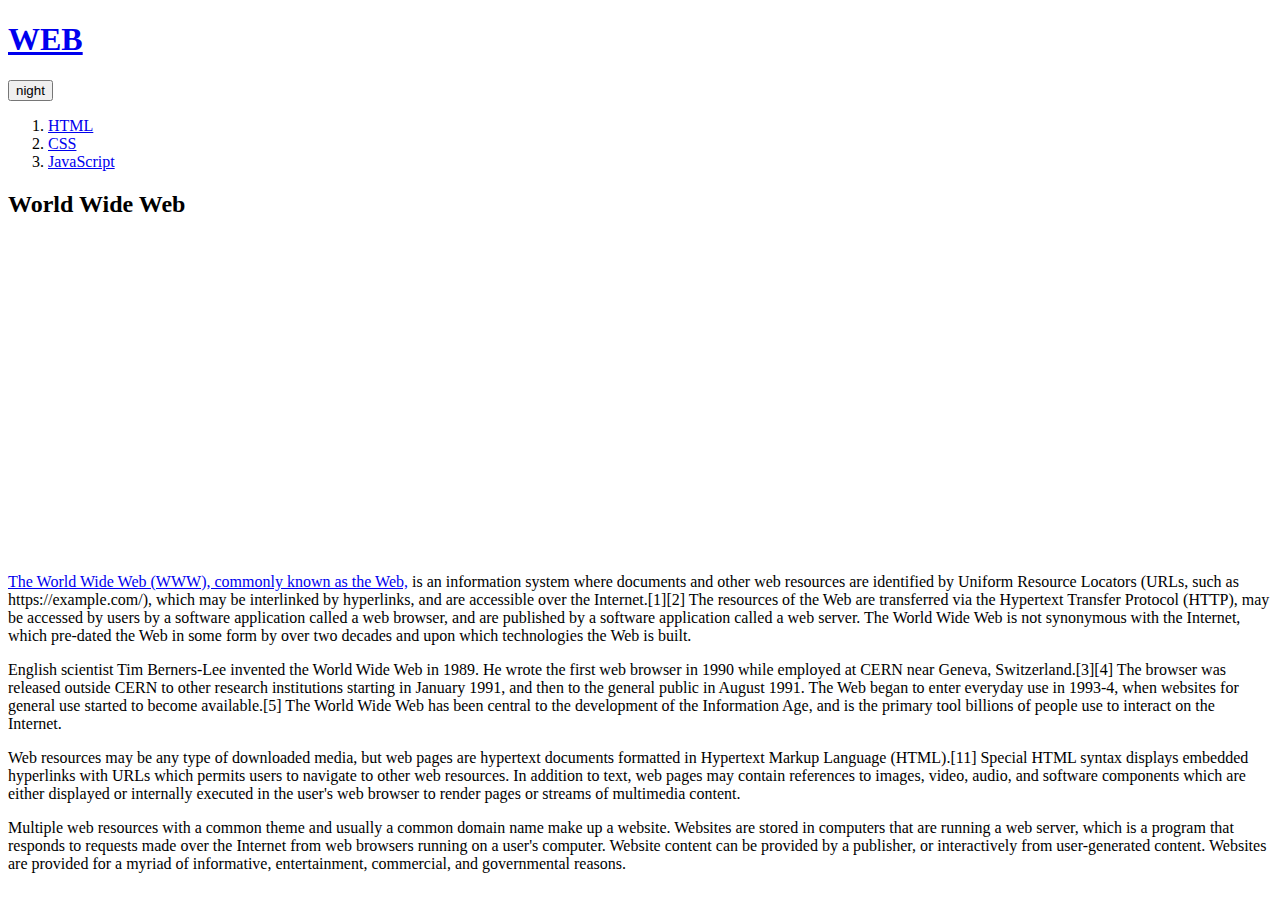
<file: index.html>
<!DOCTYPE html>
<html>
  <head>
    <meta charset="utf-8">
    <title>WEB-Welcome</title>
    <script src="https://ajax.googleapis.com/ajax/libs/jquery/3.6.0/jquery.min.js"></script>
    <script src="colors.js"></script>
  </head>
  <body>
    <h1><a href="index.html">WEB</a></h1>
    <input id="night_day" type="button" value="night" onclick="
      nightDayHandler(this);
    ">
    <div id="grid">
      <ol>
        <li><a href="1.html">HTML</a></li>
        <li><a href="2.html">CSS</a></li>
        <li><a href="3.html">JavaScript</a></li>
      </ol>
      <div id="article">
        <h2>World Wide Web</h2>

        <iframe width="560" height="315" src="https://www.youtube.com/embed/YVxCFGv9Eqk" title="YouTube video player" frameborder="0" allow="accelerometer; autoplay; clipboard-write; encrypted-media; gyroscope; picture-in-picture" allowfullscreen></iframe>

        <p><a href="https://en.wikipedia.org/wiki/History_of_the_World_Wide_Web" target="_blank" title="History of the World Wide Web">The World Wide Web (WWW), commonly known as the Web,</a>  is an information system where documents and other web resources are identified by Uniform Resource Locators (URLs, such as https://example.com/), which may be interlinked by hyperlinks, and are accessible over the Internet.[1][2] The resources of the Web are transferred via the Hypertext Transfer Protocol (HTTP), may be accessed by users by a software application called a web browser, and are published by a software application called a web server. The World Wide Web is not synonymous with the Internet, which pre-dated the Web in some form by over two decades and upon which technologies the Web is built.</p>
        
        <p>English scientist Tim Berners-Lee invented the World Wide Web in 1989. He wrote the first web browser in 1990 while employed at CERN near Geneva, Switzerland.[3][4] The browser was released outside CERN to other research institutions starting in January 1991, and then to the general public in August 1991. The Web began to enter everyday use in 1993-4, when websites for general use started to become available.[5] The World Wide Web has been central to the development of the Information Age, and is the primary tool billions of people use to interact on the Internet.</p>

        <p>Web resources may be any type of downloaded media, but web pages are hypertext documents formatted in Hypertext Markup Language (HTML).[11] Special HTML syntax displays embedded hyperlinks with URLs which permits users to navigate to other web resources. In addition to text, web pages may contain references to images, video, audio, and software components which are either displayed or internally executed in the user's web browser to render pages or streams of multimedia content.</p>
        <p>Multiple web resources with a common theme and usually a common domain name make up a website. Websites are stored in computers that are running a web server, which is a program that responds to requests made over the Internet from web browsers running on a user's computer. Website content can be provided by a publisher, or interactively from user-generated content. Websites are provided for a myriad of informative, entertainment, commercial, and governmental reasons.</p>
        <p>
      </div>
    </div>
      <div id="disqus_thread"></div>
      <script>
          /**
          *  RECOMMENDED CONFIGURATION VARIABLES: EDIT AND UNCOMMENT THE SECTION BELOW TO INSERT DYNAMIC VALUES FROM YOUR PLATFORM OR CMS.
          *  LEARN WHY DEFINING THESE VARIABLES IS IMPORTANT: https://disqus.com/admin/universalcode/#configuration-variables    */
          /*
          var disqus_config = function () {
          this.page.url = PAGE_URL;  // Replace PAGE_URL with your page's canonical URL variable
          this.page.identifier = PAGE_IDENTIFIER; // Replace PAGE_IDENTIFIER with your page's unique identifier variable
          };
          */
          (function() { // DON'T EDIT BELOW THIS LINE
          var d = document, s = d.createElement('script');
          s.src = 'https://web-test-sy7vnm39zt.disqus.com/embed.js';
          s.setAttribute('data-timestamp', +new Date());
          (d.head || d.body).appendChild(s);
          })();
      </script>
      <noscript>Please enable JavaScript to view the <a href="https://disqus.com/?ref_noscript">comments powered by Disqus.</a></noscript>
    </p>
    <p>
      <script id="dsq-count-scr" src="//web-test-sy7vnm39zt.disqus.com/count.js" async></script>
    </p>
  </body>
</html>
</file>
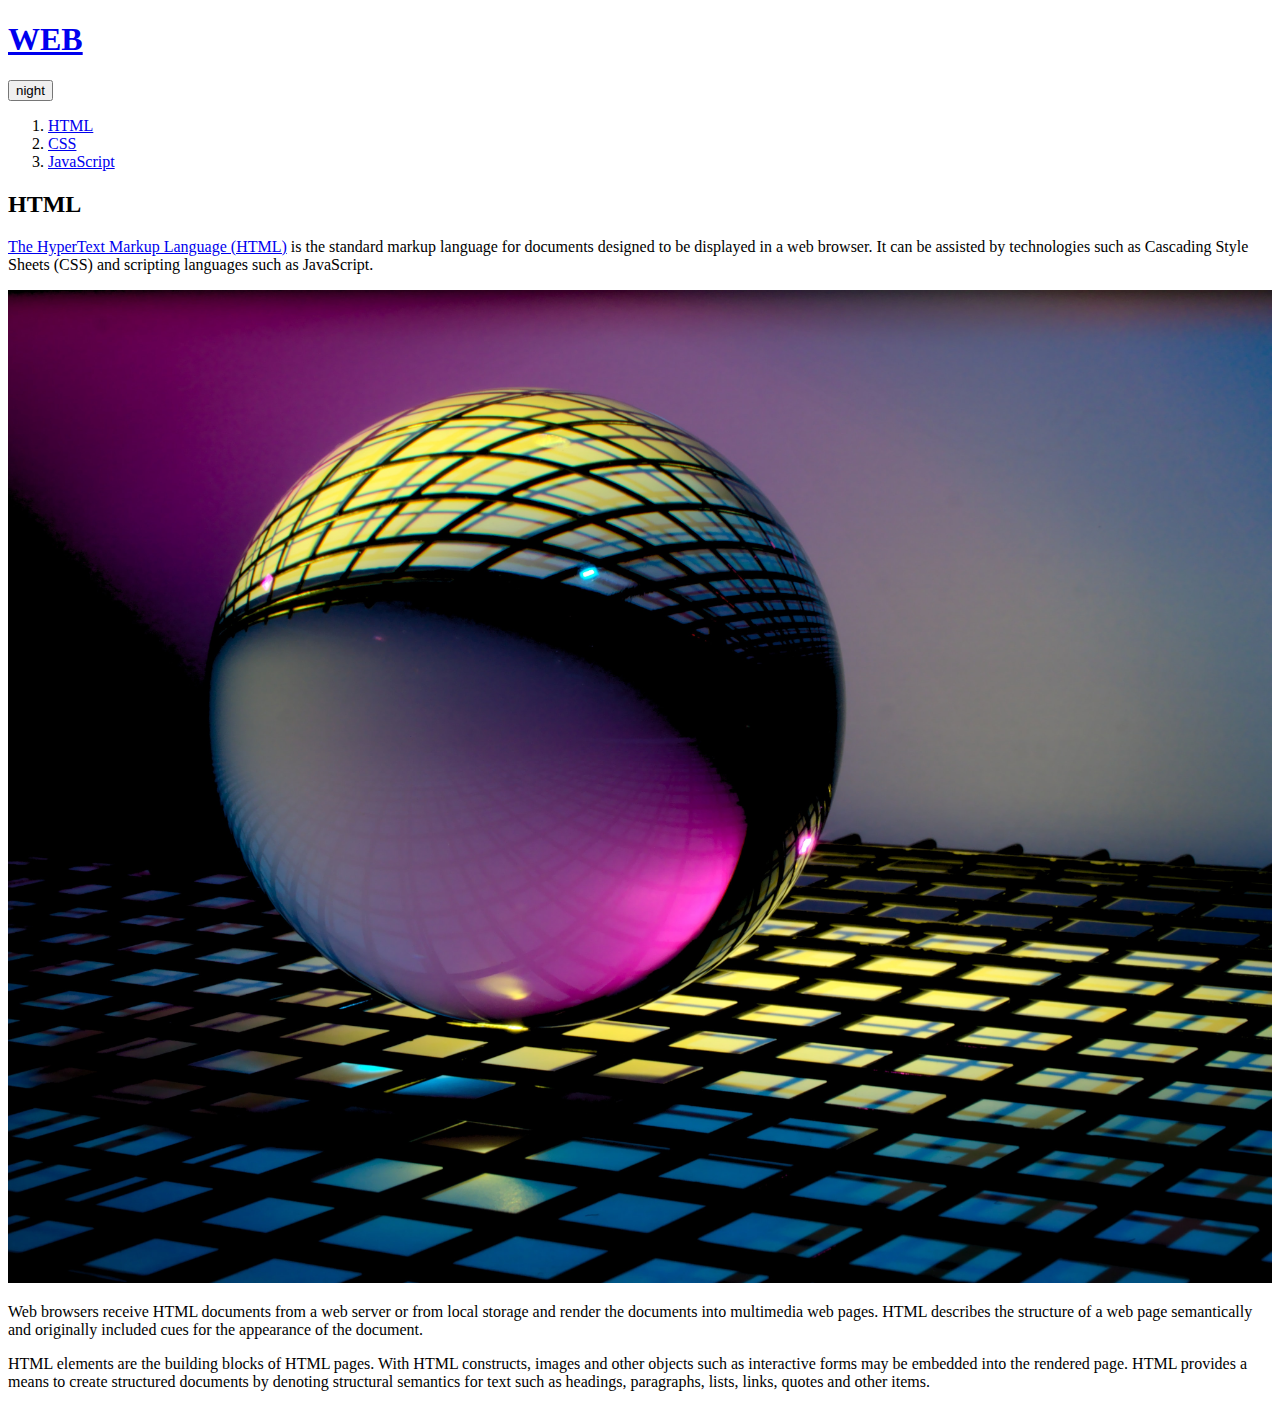
<file: 1.html>
<!DOCTYPE html>
<html>
  <head>
    <meta charset="utf-8">
    <title>WEB1-HTML</title>
    <script src="https://ajax.googleapis.com/ajax/libs/jquery/3.6.0/jquery.min.js"></script>
    <script src="colors.js"></script>
  </head>
  <body>
    <h1><a href="index.html">WEB</a></h1>
    <input id="night_day" type="button" value="night" onclick="
      nightDayHandler(this);
    ">
    <div id="grid">
      <ol>
        <li><a href="1.html">HTML</a></li>
        <li><a href="2.html">CSS</a></li>
        <li><a href="3.html">JavaScript</a></li>
      </ol>
      <div id="article">
        <h2>HTML</h2>
        <p><a href="https://www.w3.org/TR/html52/" target="_blank" title="html5.2 specification">The HyperText Markup Language (HTML)</a> is the standard markup language for documents designed to be displayed in a web browser. It can be assisted by technologies such as Cascading Style Sheets (CSS) and scripting languages such as JavaScript.</p>
        <img src="html.jpg" width="100%">
        <p>Web browsers receive HTML documents from a web server or from local storage and render the documents into multimedia web pages. HTML describes the structure of a web page semantically and originally included cues for the appearance of the document.</p>

        <p>HTML elements are the building blocks of HTML pages. With HTML constructs, images and other objects such as interactive forms may be embedded into the rendered page. HTML provides a means to create structured documents by denoting structural semantics for text such as headings, paragraphs, lists, links, quotes and other items.</p>
      </div>
    </div>
  </body>
</html>
</file>
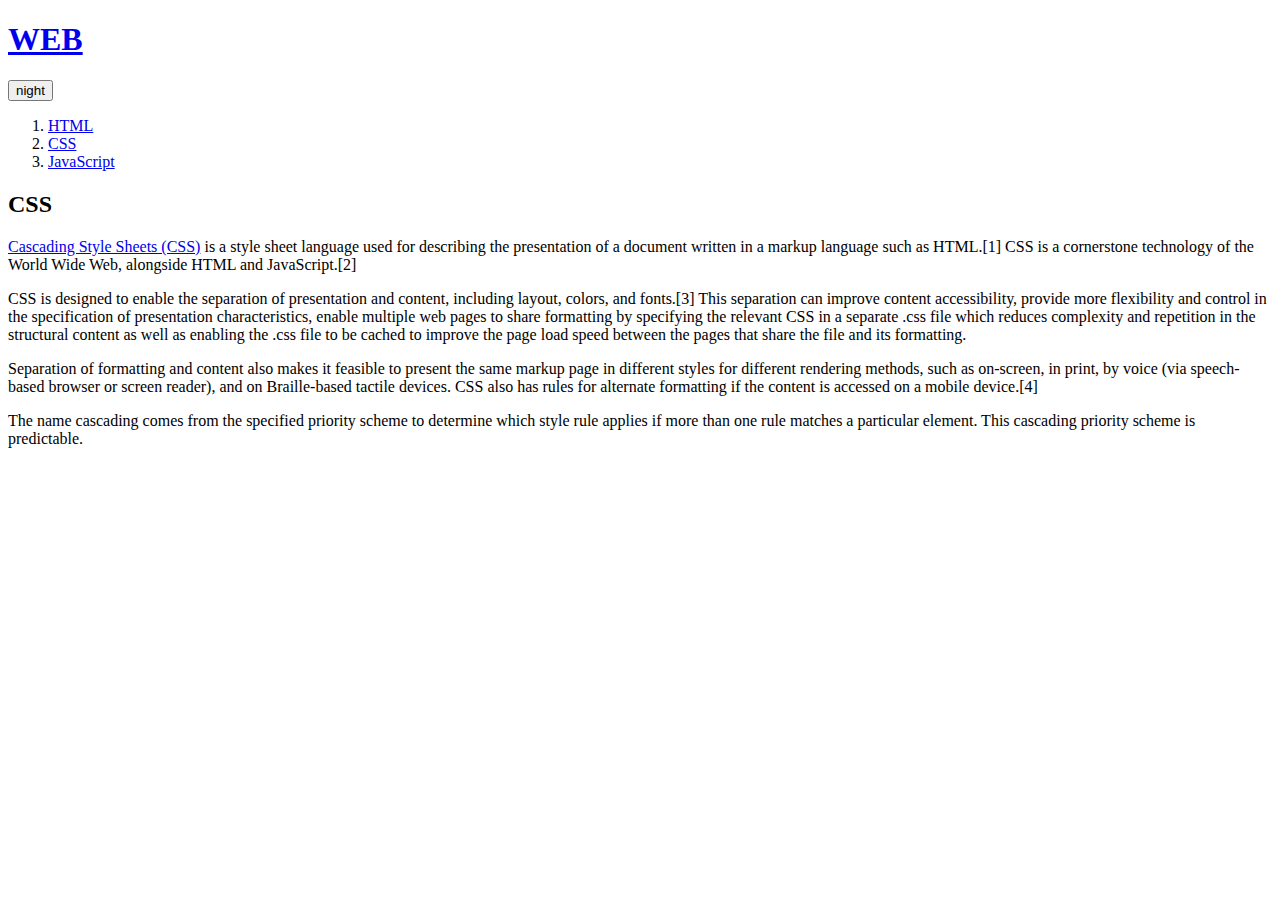
<file: 2.html>
<!DOCTYPE html>
<html>
  <head>
    <meta charset="utf-8">
    <title>WEB2-CSS</title>
    <script src="https://ajax.googleapis.com/ajax/libs/jquery/3.6.0/jquery.min.js"></script>
    <script src="colors.js"></script>
  </head>
  <body>
    <h1><a href="index.html">WEB</a></h1>
    <input id="night_day" type="button" value="night" onclick="
      nightDayHandler(this);
    ">
    <div id="grid">
      <ol>
        <li><a href="1.html">HTML</a></li>
        <li><a href="2.html">CSS</a></li>
        <li><a href="3.html">JavaScript</a></li>
      </ol>
      <div id="article">
        <h2>CSS</h2>
        <p>
          <a href="https://www.w3.org/TR/css-2020/" target="_blank" title="CSS specification">Cascading Style Sheets (CSS)</a> is a style sheet language used for describing the presentation of a document written in a markup language such as HTML.[1] CSS is a cornerstone technology of the World Wide Web, alongside HTML and JavaScript.[2]
        </p>
        <p>
          CSS is designed to enable the separation of presentation and content, including layout, colors, and fonts.[3] This separation can improve content accessibility, provide more flexibility and control in the specification of presentation characteristics, enable multiple web pages to share formatting by specifying the relevant CSS in a separate .css file which reduces complexity and repetition in the structural content as well as enabling the .css file to be cached to improve the page load speed between the pages that share the file and its formatting.
        </p>
        <p>
          Separation of formatting and content also makes it feasible to present the same markup page in different styles for different rendering methods, such as on-screen, in print, by voice (via speech-based browser or screen reader), and on Braille-based tactile devices. CSS also has rules for alternate formatting if the content is accessed on a mobile device.[4]
        </p>
        <p>
          The name cascading comes from the specified priority scheme to determine which style rule applies if more than one rule matches a particular element. This cascading priority scheme is predictable.
        </p>
      </div>
    </div>
  </body>
</html>
</file>
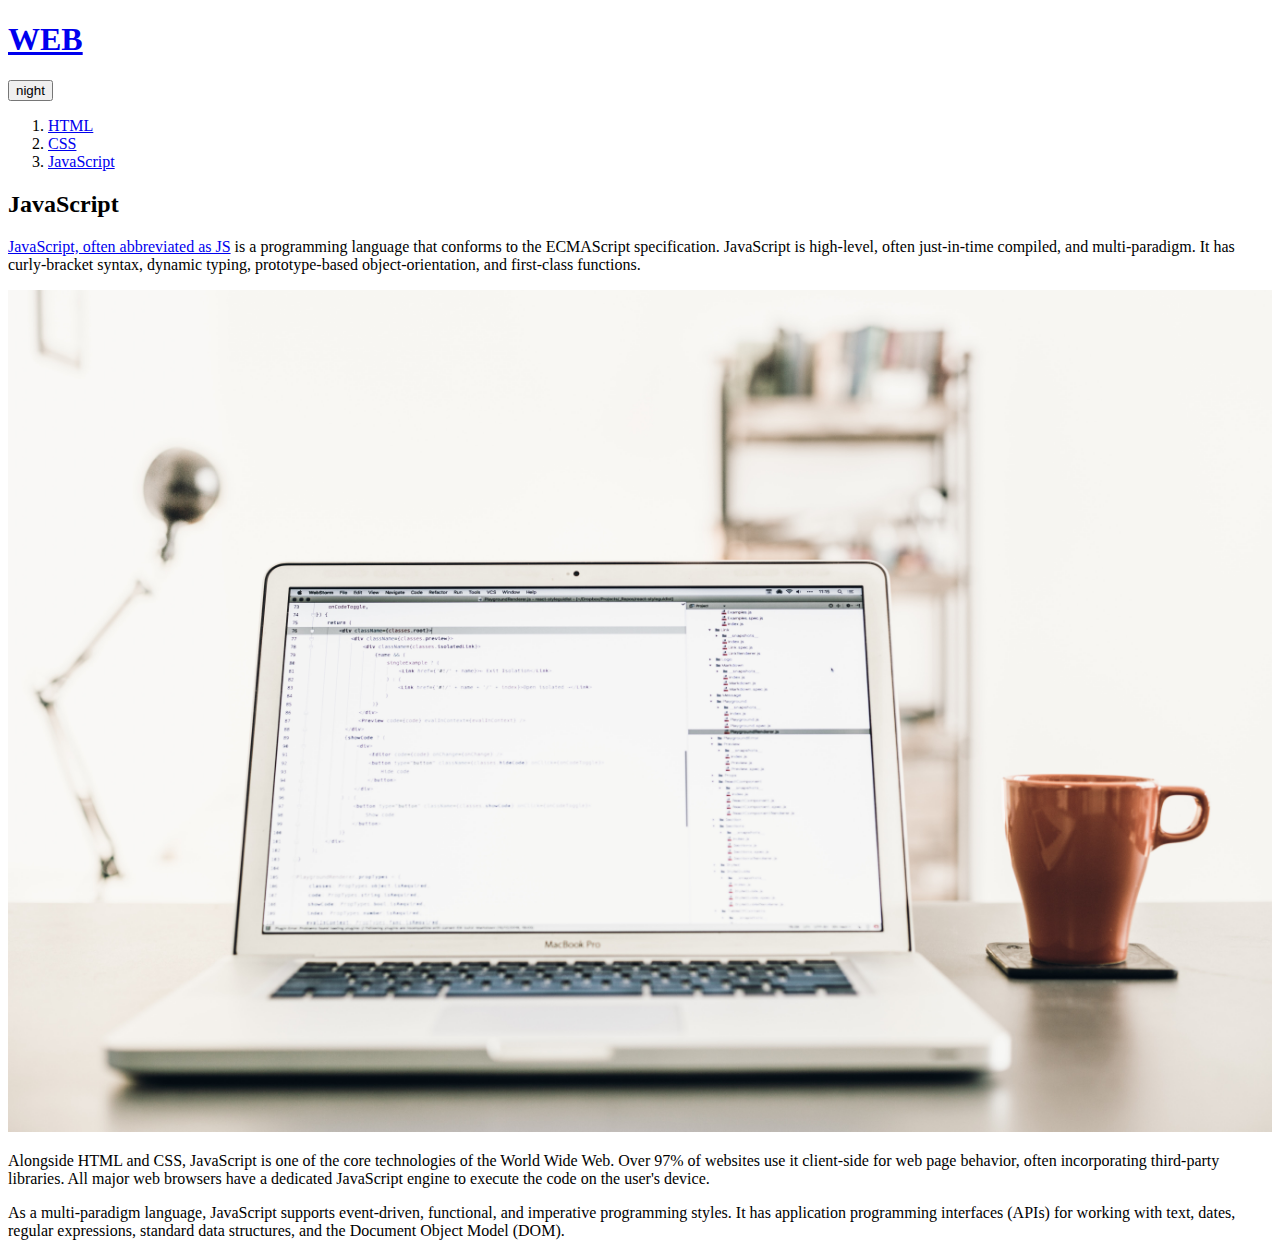
<file: 3.html>
<!DOCTYPE html>
<html>
  <head>
    <meta charset="utf-8">
    <title>WEB3-JavaScript</title>
    <script src="https://ajax.googleapis.com/ajax/libs/jquery/3.6.0/jquery.min.js"></script>
    <script src="colors.js"></script>
  </head>
  <body>
    <h1><a href="index.html">WEB</a></h1>
    <input id="night_day" type="button" value="night" onclick="
      nightDayHandler(this);
    ">
    <ol>
      <li><a href="1.html">HTML</a></li>
      <li><a href="2.html">CSS</a></li>
      <li><a href="3.html">JavaScript</a></li>
    </ol>
    <h2>JavaScript</h2>
    <p><a href="https://developer.mozilla.org/en-US/docs/Web/JavaScript" target="_blank" title="JavaScript reference">JavaScript, often abbreviated as JS</a> is a programming language that conforms to the ECMAScript specification. JavaScript is high-level, often just-in-time compiled, and multi-paradigm. It has curly-bracket syntax, dynamic typing, prototype-based object-orientation, and first-class functions.</p>

    <img src="javascript.jpg" width="100%">

    <p>Alongside HTML and CSS, JavaScript is one of the core technologies of the World Wide Web. Over 97% of websites use it client-side for web page behavior, often incorporating third-party libraries. All major web browsers have a dedicated JavaScript engine to execute the code on the user's device.</p>

    <p>As a multi-paradigm language, JavaScript supports event-driven, functional, and imperative programming styles. It has application programming interfaces (APIs) for working with text, dates, regular expressions, standard data structures, and the Document Object Model (DOM).</p>

  </body>
</html>
</file>
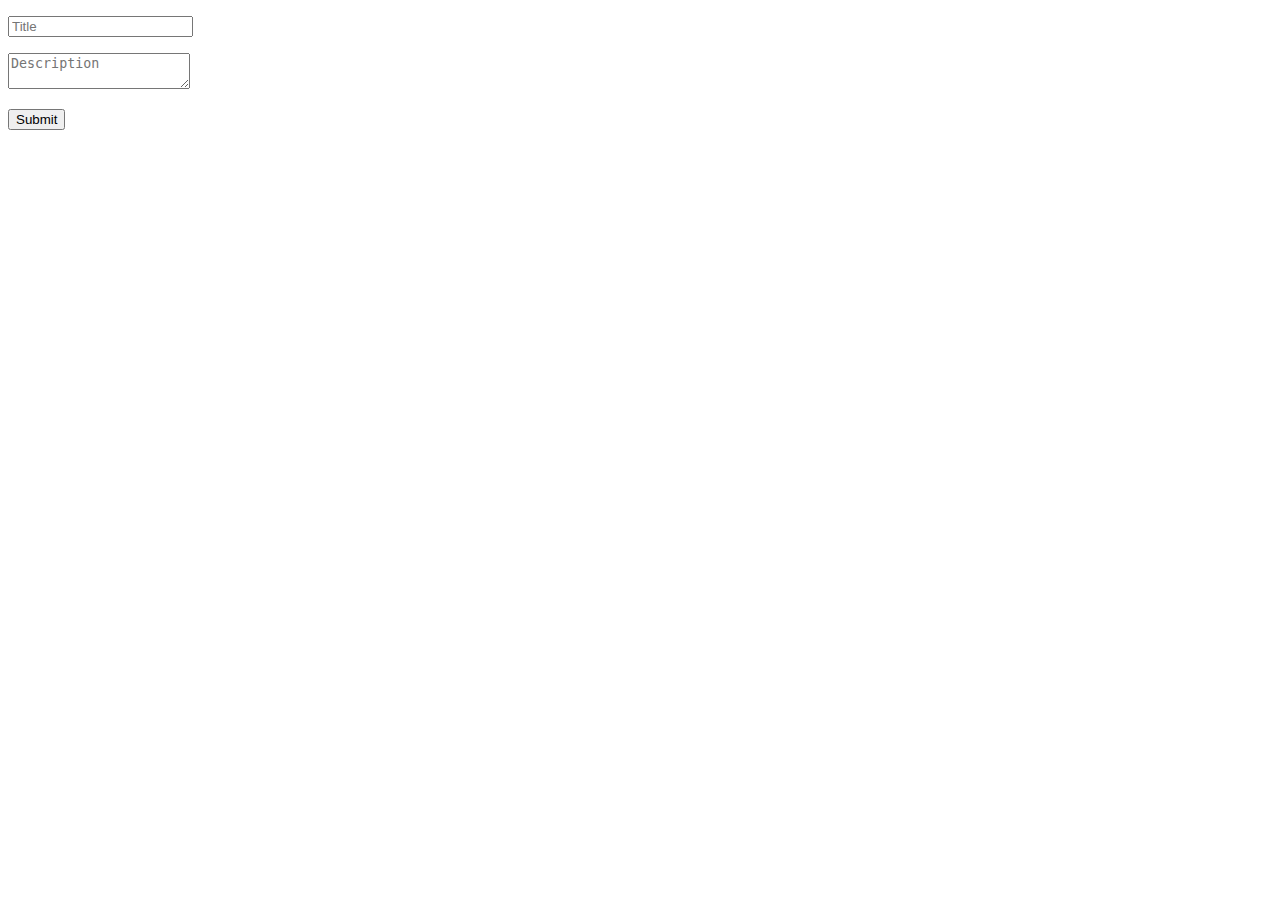
<file: form.html>
<!DOCTYPE html>
<html>
  <body>
    <form action="form.php" method="post">
      <p><input type="text" name="title" placeholder="Title"></p>
      <p><textarea name="description" placeholder="Description"></textarea></p>
      <p><input type="submit"></p>
    </form>
  </body>
</html>
</file>
